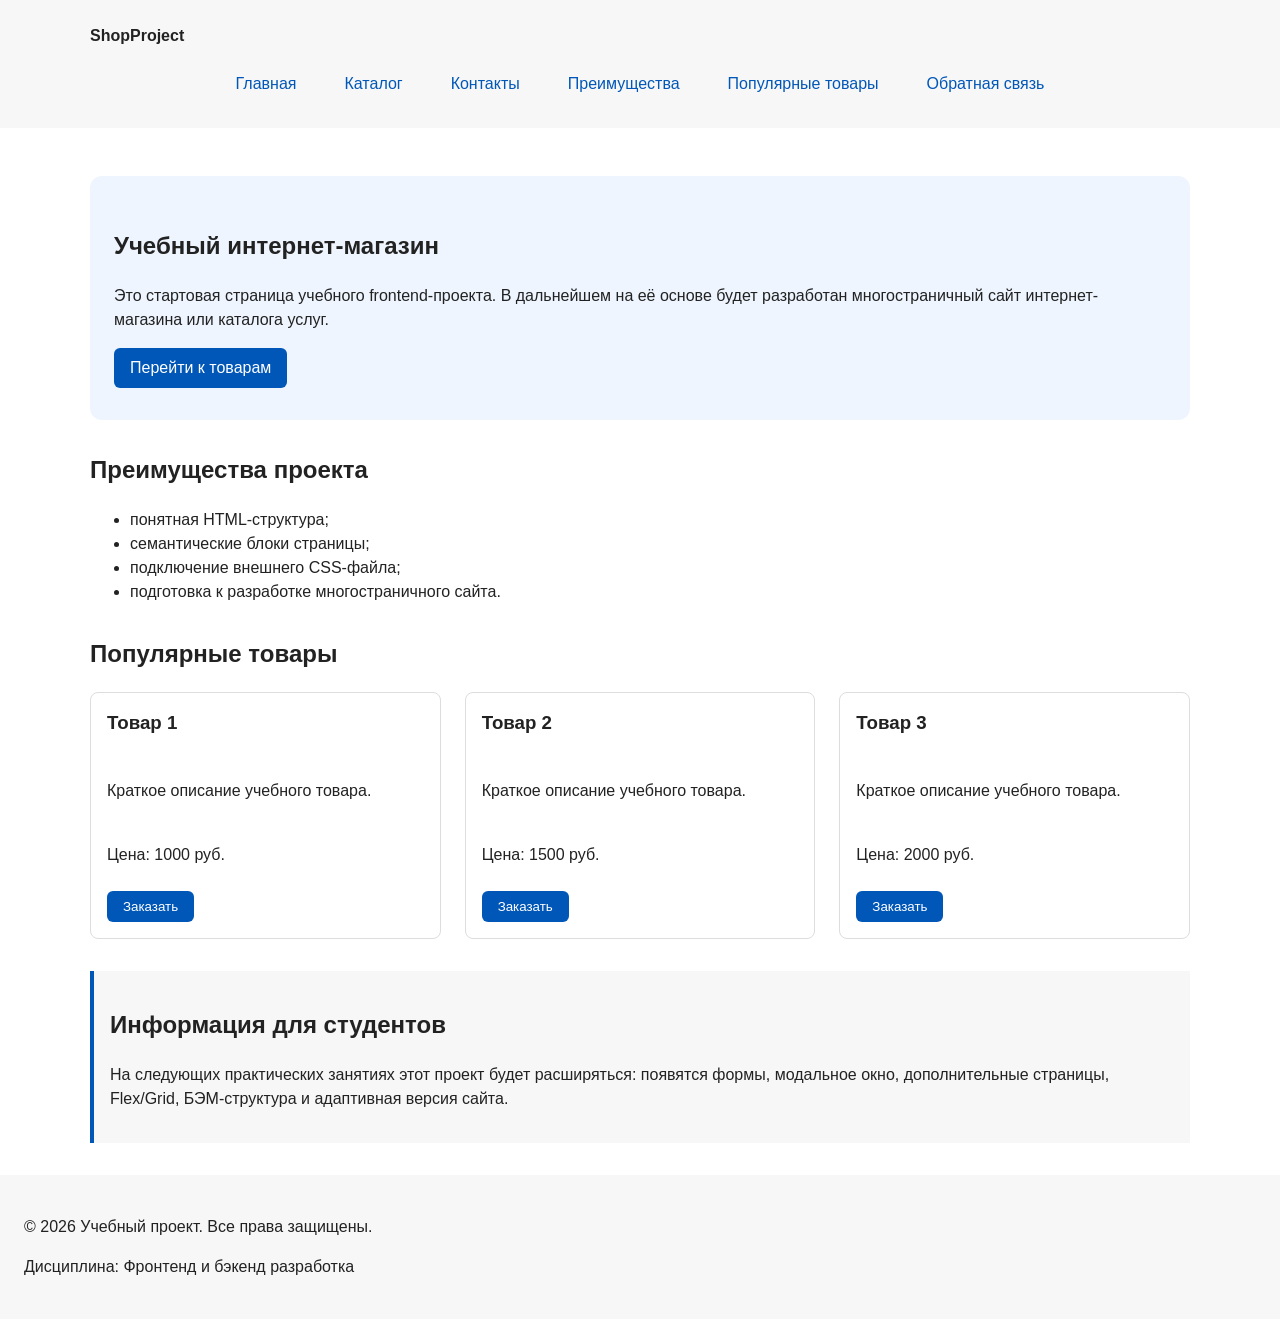
<file: index.html>
<!DOCTYPE html>
<html lang="ru">
<head>
    <meta charset="UTF-8">
    <meta name="viewport" content="width=device-width, initial-scale=1.0">
    <title>Каталог товаров</title>
    <link rel="stylesheet" href="css/style.css">
    <script src="js/main.js" defer></script>
</head>
<body>
<header>
  <div class="site-header">
    <a class="site-logo" href="index.html">ShopProject</a>

<nav class="site-nav" aria-label="Основная навигация">
  <ul class="site-nav__list">
    <li><a href="index.html">Главная</a></li>
    <li><a href="catalog.html">Каталог</a></li>
    <li><a href="contacts.html">Контакты</a></li>
    <li><a href="index.html#advantages">Преимущества</a></li>
    <li><a href="index.html#popular">Популярные товары</a></li>
    <li><a href="index.html#contacts">Обратная связь</a></li>
  </ul>
</nav>

  </div>
</header>


<main>
  <!-- Основное содержимое страницы -->
</main>
<section class="hero">
  <h1>Учебный интернет-магазин</h1>
  <p>
    Это стартовая страница учебного frontend-проекта.
    В дальнейшем на её основе будет разработан многостраничный сайт
    интернет-магазина или каталога услуг.
  </p>
  <a class="button" href="#popular">Перейти к товарам</a>
</section>
<section class="section" id="advantages">
  <h2>Преимущества проекта</h2>

  <ul class="advantages-list">
    <li>понятная HTML-структура;</li>
    <li>семантические блоки страницы;</li>
    <li>подключение внешнего CSS-файла;</li>
    <li>подготовка к разработке многостраничного сайта.</li>
  </ul>
</section>
<section class="section" id="popular">
  <h2>Популярные товары</h2>

  <div class="products-grid">
    <article class="product-card">
      <h3>Товар 1</h3>
      <p>Краткое описание учебного товара.</p>
      <p>Цена: 1000 руб.</p>
      <button class="button product-card__button" type="button" data-product="Товар 1">
        Заказать
      </button>
    </article>

    <article class="product-card">
      <h3>Товар 2</h3>
      <p>Краткое описание учебного товара.</p>
      <p>Цена: 1500 руб.</p>
      <button class="button product-card__button" type="button" data-product="Товар 2">
        Заказать
      </button>
    </article>

    <article class="product-card">
      <h3>Товар 3</h3>
      <p>Краткое описание учебного товара.</p>
      <p>Цена: 2000 руб.</p>
      <button class="button product-card__button" type="button" data-product="Товар 3">
        Заказать
      </button>
    </article>
  </div>
</section>


  </article>
</section>
<aside class="aside-info">
  <h2>Информация для студентов</h2>
  <p>
    На следующих практических занятиях этот проект будет расширяться:
    появятся формы, модальное окно, дополнительные страницы, Flex/Grid,
    БЭМ-структура и адаптивная версия сайта.
  </p>
</aside>


<footer id="contacts">
  <p>&copy; 2026 Учебный проект. Все права защищены.</p>
  <p>Дисциплина: Фронтенд и бэкенд разработка</p>
</footer>
<dialog class="order-dialog" id="order-dialog" aria-labelledby="order-dialog-title">
  <h2 id="order-dialog-title">Оформление заявки</h2>

  <form class="order-form" id="order-form" action="#" method="post" novalidate>
    <input id="selected-product" name="selected-product" type="hidden">

    <div class="form-field">
      <label for="order-name">Имя</label>
      <input
        id="order-name"
        name="name"
        type="text"
        placeholder="Введите ваше имя"
        minlength="2"
        autocomplete="given-name"
        required
      >
    </div>

    <div class="form-field">
      <label for="order-email">E-mail</label>
      <input
        id="order-email"
        name="email"
        type="email"
        placeholder="example@mail.ru"
        autocomplete="email"
        required
      >
    </div>

    <div class="form-field">
      <label for="order-phone">Телефон</label>
      <input
        id="order-phone"
        name="phone"
        type="tel"
        inputmode="tel"
        placeholder="+7 (900) 000-00-00"
        pattern="^\+7 \(\d{3}\) \d{3}-\d{2}-\d{2}$"
        required
      >
      <small>Формат: +7 (900) 000-00-00</small>
    </div>

    <div class="form-field">
      <label for="order-date">Дата связи</label>
      <input
        id="order-date"
        name="date"
        type="date"
      >
    </div>

    <div class="form-field">
      <label for="order-topic">Тема заявки</label>
      <select id="order-topic" name="topic" required>
        <option value="">Выберите тему</option>
        <option value="product">Заказ товара</option>
        <option value="consultation">Консультация</option>
        <option value="delivery">Доставка</option>
      </select>
    </div>

    <div class="form-field">
      <label for="order-comment">Комментарий</label>
      <textarea
        id="order-comment"
        name="comment"
        rows="4"
        placeholder="Укажите дополнительную информацию"
      ></textarea>
    </div>

    <div class="form-field form-field--checkbox">
      <label>
        <input
          id="order-agreement"
          name="agreement"
          type="checkbox"
          required
        >
        Я согласен на обработку данных
      </label>
    </div>

    <div class="form-actions">
      <button type="button" id="close-order-dialog">Закрыть</button>
      <button type="submit">Отправить заявку</button>
    </div>
  </form>
</dialog>

<p class="success-message" id="success-message" hidden>
  Форма успешно отправлена!
</p>

</body>
</html>
</file>
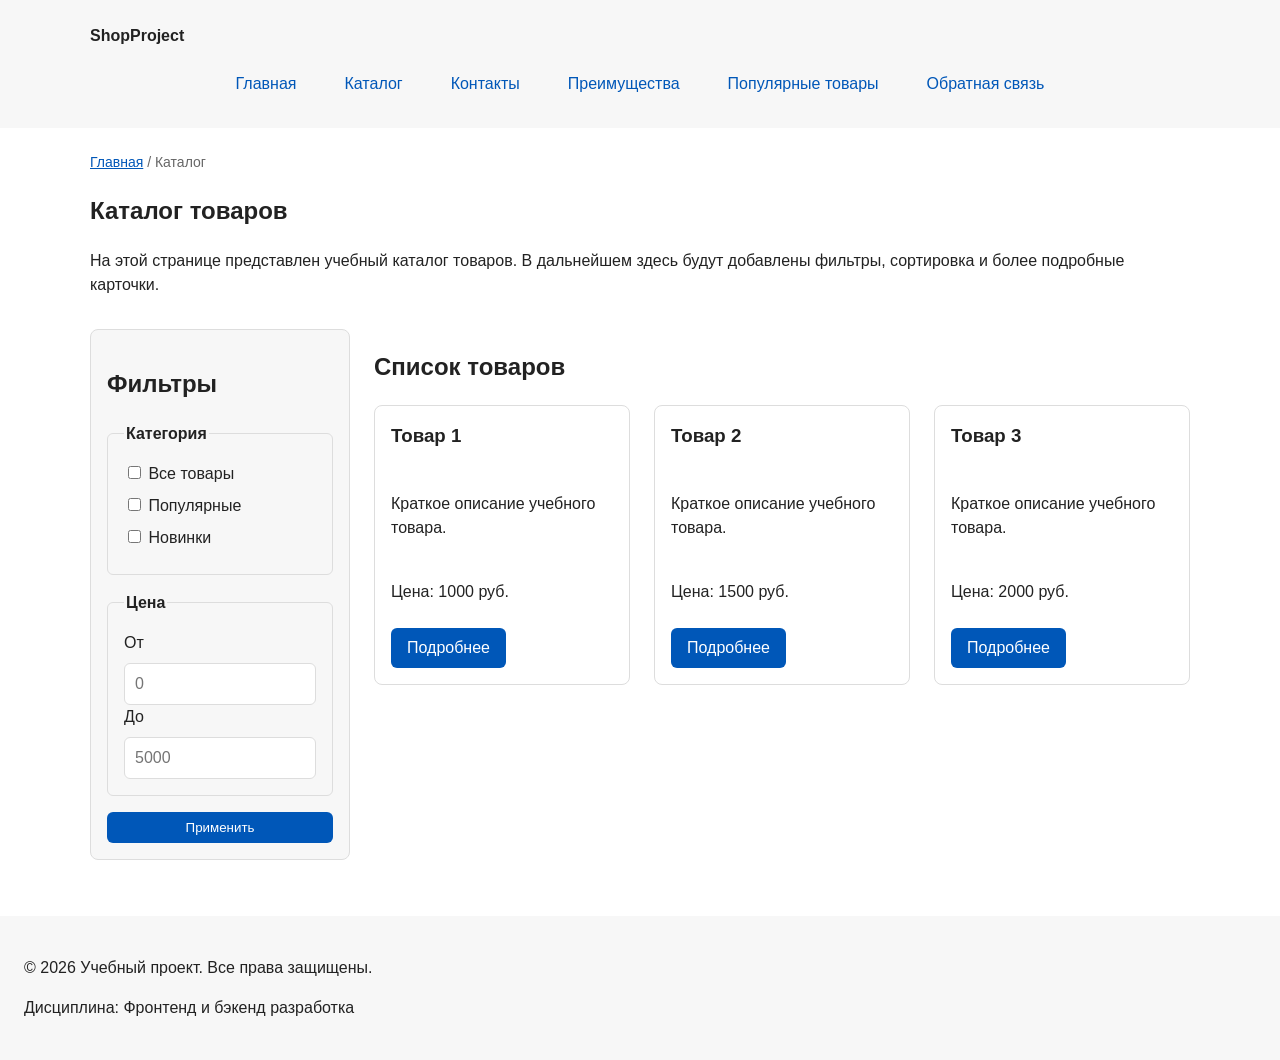
<file: catalog.html>
<!DOCTYPE html>
<html lang="ru">
<head>
  <meta charset="UTF-8">
  <meta name="viewport" content="width=device-width, initial-scale=1.0">
  <meta name="description" content="Каталог товаров учебного интернет-магазина.">
  <title>Каталог товаров — Учебный интернет-магазин</title>
  <link rel="stylesheet" href="css/style.css">
</head>
<body>
  <header>
    <div class="site-header">
      <a class="site-logo" href="index.html">ShopProject</a>

      <nav class="site-nav" aria-label="Основная навигация">
        <ul class="site-nav__list">
          <li><a href="index.html">Главная</a></li>
          <li><a href="catalog.html">Каталог</a></li>
          <li><a href="contacts.html">Контакты</a></li>
          <li><a href="index.html#advantages">Преимущества</a></li>
          <li><a href="index.html#popular">Популярные товары</a></li>
          <li><a href="index.html#contacts">Обратная связь</a></li>
        </ul>
      </nav>
    </div>
  </header>

  <main>
        <nav class="breadcrumbs" aria-label="Хлебные крошки">
      <a href="index.html">Главная</a>
      <span>Каталог</span>
    </nav>
        <section class="section">
      <h1>Каталог товаров</h1>
      <p>
        На этой странице представлен учебный каталог товаров.
        В дальнейшем здесь будут добавлены фильтры, сортировка и более
        подробные карточки.
      </p>
    </section>
<section class="catalog-layout">
  <aside class="catalog-filters">
    <h2>Фильтры</h2>

    <form class="filters-form" action="#" method="get">
      <fieldset>
        <legend>Категория</legend>

        <label>
          <input type="checkbox" name="category" value="all">
          Все товары
        </label>

        <label>
          <input type="checkbox" name="category" value="popular">
          Популярные
        </label>

        <label>
          <input type="checkbox" name="category" value="new">
          Новинки
        </label>
      </fieldset>

      <fieldset>
        <legend>Цена</legend>

        <label for="price-from">От</label>
        <input id="price-from" name="price-from" type="number" min="0" placeholder="0">

        <label for="price-to">До</label>
        <input id="price-to" name="price-to" type="number" min="0" placeholder="5000">
      </fieldset>

      <button class="button" type="submit">Применить</button>
    </form>
  </aside>

  <section class="catalog-products">
    <h2>Список товаров</h2>

    <div class="products-grid">
<article class="product-card">
        <h3>Товар 1</h3>
        <p>Краткое описание учебного товара.</p>
        <p>Цена: 1000 руб.</p>
        <a class="button" href="index.html#popular">Подробнее</a>
      </article>

      <article class="product-card">
        <h3>Товар 2</h3>
        <p>Краткое описание учебного товара.</p>
        <p>Цена: 1500 руб.</p>
        <a class="button" href="index.html#popular">Подробнее</a>
      </article>

      <article class="product-card">
        <h3>Товар 3</h3>
        <p>Краткое описание учебного товара.</p>
        <p>Цена: 2000 руб.</p>
        <a class="button" href="index.html#popular">Подробнее</a>
      </article>
    </div>
  </section>
</section>






  </main>

  <footer>
    <p>&copy; 2026 Учебный проект. Все права защищены.</p>
    <p>Дисциплина: Фронтенд и бэкенд разработка</p>
  </footer>
</body>
</html>
</file>
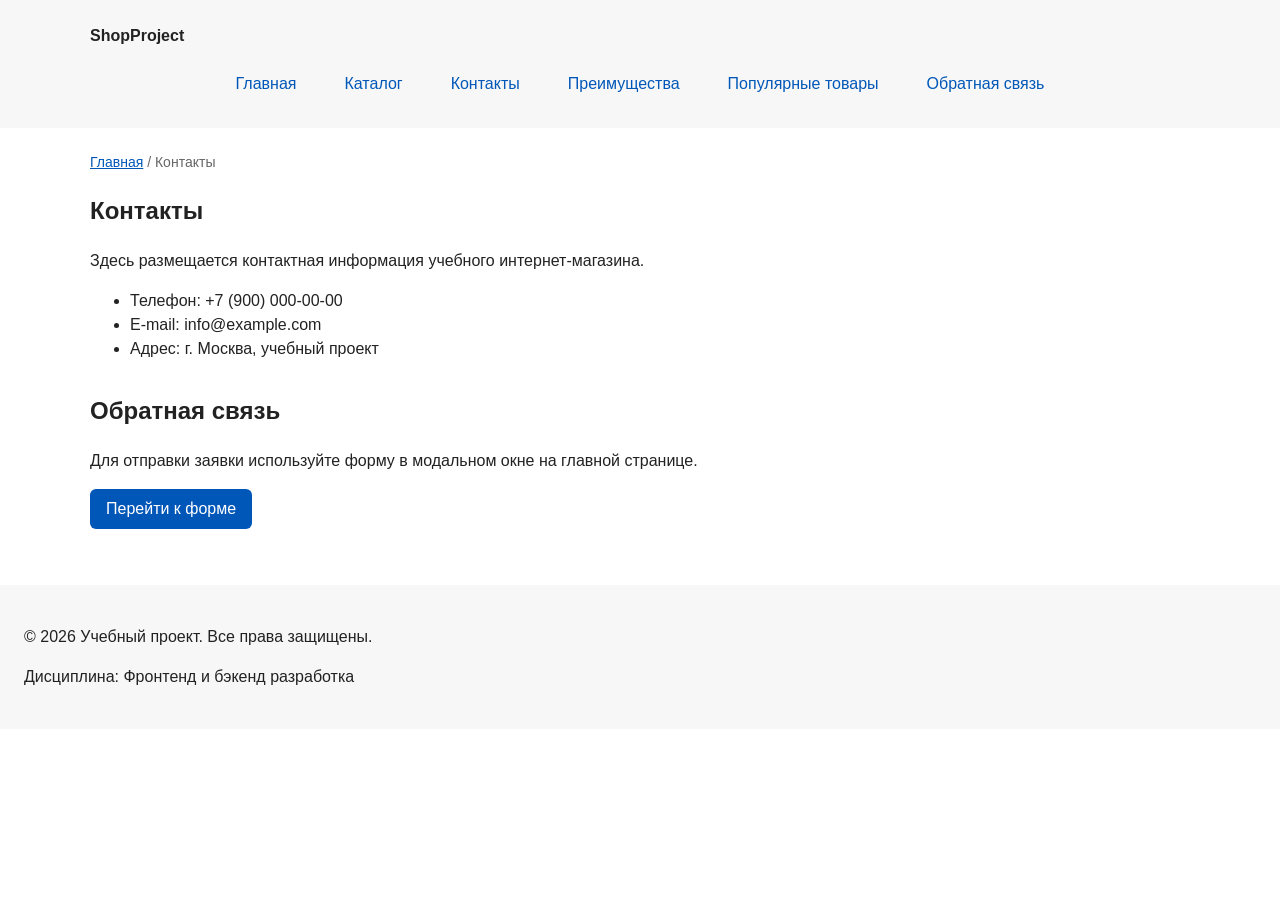
<file: contacts.html>
<!DOCTYPE html>
<html lang="ru">
<head>
  <meta charset="UTF-8">
  <meta name="viewport" content="width=device-width, initial-scale=1.0">
  <meta name="description" content="Контактная информация учебного интернет-магазина.">
  <title>Контакты — Учебный интернет-магазин</title>
  <link rel="stylesheet" href="css/style.css">
</head>
<body>
  <header>
    <div class="site-header">
      <a class="site-logo" href="index.html">ShopProject</a>

      <nav class="site-nav" aria-label="Основная навигация">
        <ul class="site-nav__list">
          <li><a href="index.html">Главная</a></li>
          <li><a href="catalog.html">Каталог</a></li>
          <li><a href="contacts.html">Контакты</a></li>
          <li><a href="index.html#advantages">Преимущества</a></li>
          <li><a href="index.html#popular">Популярные товары</a></li>
          <li><a href="index.html#contacts">Обратная связь</a></li>
        </ul>
      </nav>
    </div>
  </header>

  <main>
    <nav class="breadcrumbs" aria-label="Хлебные крошки">
      <a href="index.html">Главная</a>
      <span>Контакты</span>
    </nav>

    <section class="section">
      <h1>Контакты</h1>
      <p>
        Здесь размещается контактная информация учебного интернет-магазина.
      </p>

      <ul>
        <li>Телефон: +7 (900) 000-00-00</li>
        <li>E-mail: info@example.com</li>
        <li>Адрес: г. Москва, учебный проект</li>
      </ul>
    </section>

    <section class="section" id="feedback">
      <h2>Обратная связь</h2>
      <p>
        Для отправки заявки используйте форму в модальном окне на главной странице.
      </p>
      <a class="button" href="index.html#contacts">Перейти к форме</a>
    </section>
  </main>

  <footer>
    <p>&copy; 2026 Учебный проект. Все права защищены.</p>
    <p>Дисциплина: Фронтенд и бэкенд разработка</p>
  </footer>
</body>
</html>
</file>
<file: css/style.css>
/* ===============================
   1. Переменные проекта
   =============================== */
:root {
  /* Основные цвета проекта */
  --color-bg: #ffffff;
  --color-text: #222222;
  --color-muted: #666666;
  --color-primary: #0057b8;
  --color-primary-dark: #003f86;
  --color-border: #dddddd;
  --color-surface: #f7f7f7;
  --color-surface-accent: #eef5ff;
  --color-danger: #b00020;
  --color-success: #168a2f;
  --color-success-bg: #eefaf0;
  --color-white: #ffffff;

  /* Отступы */
  --space-xs: 4px;
  --space-sm: 8px;
  --space-md: 16px;
  --space-lg: 24px;
  --space-xl: 32px;

  /* Скругления */
  --radius-sm: 6px;
  --radius-md: 8px;
  --radius-lg: 12px;

  /* Размеры */
  --container-width: 1100px;
}

/* ===============================
   2. Базовые стили
   =============================== */
  * {
  box-sizing: border-box;
}
.breadcrumbs {
  max-width: var(--container-width);
  margin: 0 auto var(--space-md);
  font-size: 14px;
  color: var(--color-muted);
}

.breadcrumbs a {
  color: var(--color-primary);
}

.breadcrumbs span::before {
  content: " / ";
  color: var(--color-muted);
}


/*
  Убираем стандартный внешний отступ браузера у body.
  Без этого вокруг страницы может появиться белая рамка.
*/
body {
  margin: 0;
  font-family: Arial, sans-serif;
  line-height: 1.5;
  color: var(--color-text);;
  background-color: var(--color-bg);;
}

/* ===============================
   3. Общие элементы интерфейса
   =============================== */
a {
  color: var(--color-primary);
}

a:hover {
  color: var(--color-primary-dark);
}

a:focus-visible {
  outline: 2px solid var(--color-primary);
  outline-offset: 3px;
}



/* ===============================
   4. Компоненты страницы
   =============================== */
.hero {
  max-width: var(--container-width);
  margin: 0 auto var(--space-xl);
  padding: var(--space-xl) var(--space-lg);
  background-color: var(--color-surface-accent);
  border-radius: var(--radius-lg);
}

.section {
  max-width: var(--container-width);
  margin: 0 auto var(--space-xl);
}

.section h2 {
  margin-top: 0;
}

/* ===============================
   5. Форма и модальное окно
   =============================== */
.order-dialog {
  width: min(100% - 32px, 560px);
  padding: var(--space-lg);
  border: none;
  border-radius: var(--radius-lg);
}

.order-dialog::backdrop {
  background-color: rgba(0, 0, 0, 0.5);
}

.form-field {
  margin-bottom: var(--space-md);
}

.form-field label {
  display: block;
  margin-bottom: var(--space-xs);
}

.form-field input,
.form-field select,
.form-field textarea {
  width: 100%;
  padding: 10px 12px;
  border: 1px solid var(--color-border);
  border-radius: var(--radius-sm);
  font: inherit;
}

.form-field input[type="checkbox"] {
  width: auto;
}

.form-field small {
  display: block;
  margin-top: var(--space-xs);
  color: var(--color-muted);
}











/* 
  Универсальное правило для всех элементов.
  border-box делает расчёт размеров более понятным:
  width включает content, padding и border.
*/

/*
  Задаём внутренние отступы для основных областей страницы.
  Это делает содержимое визуально отделённым от краёв окна браузера.
*/
header,
main,
footer {
  padding: var(--space-lg);
}


/*
  Оформляем шапку страницы.
  Пока используется простой светло-серый фон.
*/
header {
  background-color: var(--color-surface);
}

/*
  Оформляем подвал страницы тем же фоном,
  чтобы визуально отделить его от основного содержимого.
*/
footer {
  background-color: var(--color-surface);
}
/*
  Ограничиваем ширину содержимого шапки,
  чтобы оно не растягивалось слишком сильно на широких экранах.
*/
.site-header {
  max-width: 1100px;
  margin: 0 auto;
}

/*
  Оформляем текстовый логотип.
*/
.site-logo {
  font-weight: bold;
  text-decoration: none;
  color: #222222;
}

/*
  Убираем стандартные отступы и маркеры списка навигации.
*/
.site-nav__list {
  display: flex;
  flex-wrap: wrap;
  justify-content: center;
  align-items: center;
  gap: var(--space-md);
  padding: 0;
  margin: var(--space-md) 0 0;
  list-style: none;
}


/*
  Добавляем расстояние между пунктами меню.
*/
.site-nav__list a {
  display: inline-block;
  padding: var(--space-sm) var(--space-md);
  color: var(--color-primary);
  text-decoration: none;
  border-radius: var(--radius-sm);
}

.site-nav__list a:hover {
  color: var(--color-white);
  background-color: var(--color-primary);
}

/*
  При наведении мыши подчёркиваем ссылку.
  Подробно состояния интерфейса будут рассмотрены в практической работе 1.7.
*/
.site-nav__list a:hover {
  text-decoration: underline;
}

/*
  Карточка товара — самостоятельный блок.
  На следующих занятиях карточки будут доработаны и выстроены в сетку.
*/
.product-card {
  display: flex;
  flex-direction: column;
  gap: var(--space-sm);
  margin-bottom: 0;
  padding: var(--space-md);
  border: 1px solid var(--color-border);
  border-radius: var(--radius-md);
  background-color: var(--color-bg);
}


.product-card:hover {
  border-color: var(--color-primary);
}

.product-card h3 {
  margin-top: 0;
}

.product-card .button {
  margin-top: auto;
  align-self: flex-start;
}


/*
  Пока это обычная ссылка, но визуально она оформляется как кнопка.
*/
.button {
  display: inline-block;
  padding: var(--space-sm) var(--space-md);
  color: var(--color-white);
  background-color: var(--color-primary);
  text-decoration: none;
  border: none;
  border-radius: var(--radius-sm);
  cursor: pointer;
}


/*
  Простое состояние наведения для кнопки.
*/
.button:hover {
  background-color: var(--color-primary-dark);
}
.button:hover {
  color: var(--color-white);
  background-color: var(--color-primary-dark);
}
.button:focus-visible {
  outline: 2px solid var(--color-primary);
  outline-offset: 3px;
}

.button:disabled {
  opacity: 0.6;
  cursor: not-allowed;
}


/*
  Дополнительный информационный блок.
*/
.aside-info {
  max-width: var(--container-width);
  margin: 0 auto var(--space-xl);
  padding: var(--space-md);
  border-left: 4px solid var(--color-primary);
  background-color: var(--color-surface);
}



/*
  Кнопки формы.
*/
.form-actions {
  display: flex;
  gap: 12px;
  margin-top: 20px;
}

/*
  Сообщение об успешной отправке.
*/
.success-message {
  max-width: var(--container-width);
  margin: var(--space-lg) auto;
  padding: var(--space-md);
  border-left: 4px solid var(--color-success);
  background-color: var(--color-success-bg);
}


.form-field input:hover,
.form-field select:hover,
.form-field textarea:hover {
  border-color: var(--color-primary);
}

.form-field input:focus-visible,
.form-field select:focus-visible,
.form-field textarea:focus-visible,
.form-actions button:focus-visible {
  outline: 2px solid var(--color-primary);
  outline-offset: 3px;
}

[aria-invalid="true"] {
  border-color: var(--color-danger);
}

html {
  scroll-behavior: smooth;
}

:target {
  outline: 2px dashed var(--color-primary);
  outline-offset: 4px;
}

.products-grid {
  display: grid;
  grid-template-columns: repeat(3, 1fr);
  gap: var(--space-lg);
}
.catalog-layout {
  max-width: var(--container-width);
  margin: 0 auto var(--space-xl);
  display: grid;
  grid-template-columns: 260px 1fr;
  grid-template-areas: "filters products";
  gap: var(--space-lg);
}

.catalog-filters {
  grid-area: filters;
  padding: var(--space-md);
  border: 1px solid var(--color-border);
  border-radius: var(--radius-md);
  background-color: var(--color-surface);
}

.catalog-products {
  grid-area: products;
}

.filters-form {
  display: grid;
  gap: var(--space-md);
}

.filters-form fieldset {
  margin: 0;
  padding: var(--space-md);
  border: 1px solid var(--color-border);
  border-radius: var(--radius-sm);
}

.filters-form legend {
  font-weight: 700;
}

.filters-form label {
  display: block;
  margin-bottom: var(--space-sm);
}

.filters-form input[type="number"] {
  width: 100%;
  padding: 8px 10px;
  border: 1px solid var(--color-border);
  border-radius: var(--radius-sm);
  font: inherit;
}
</file>
